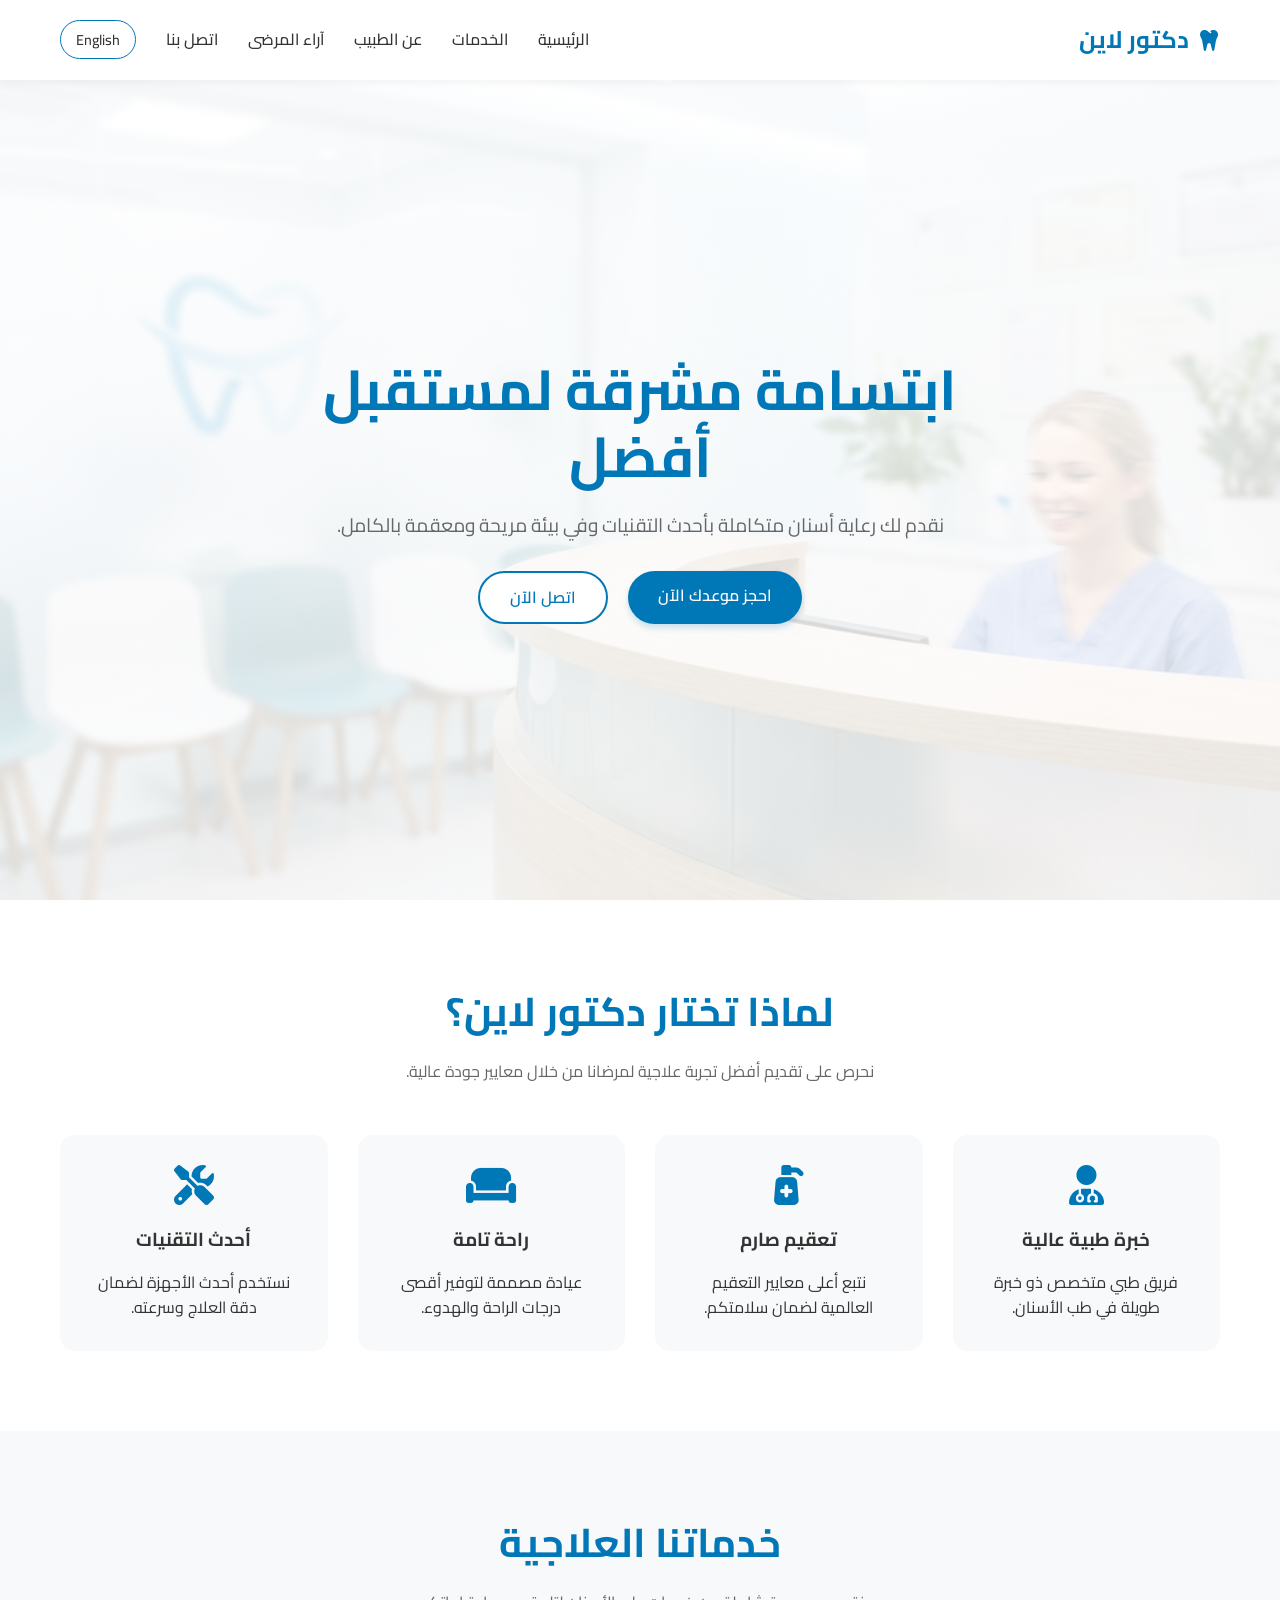
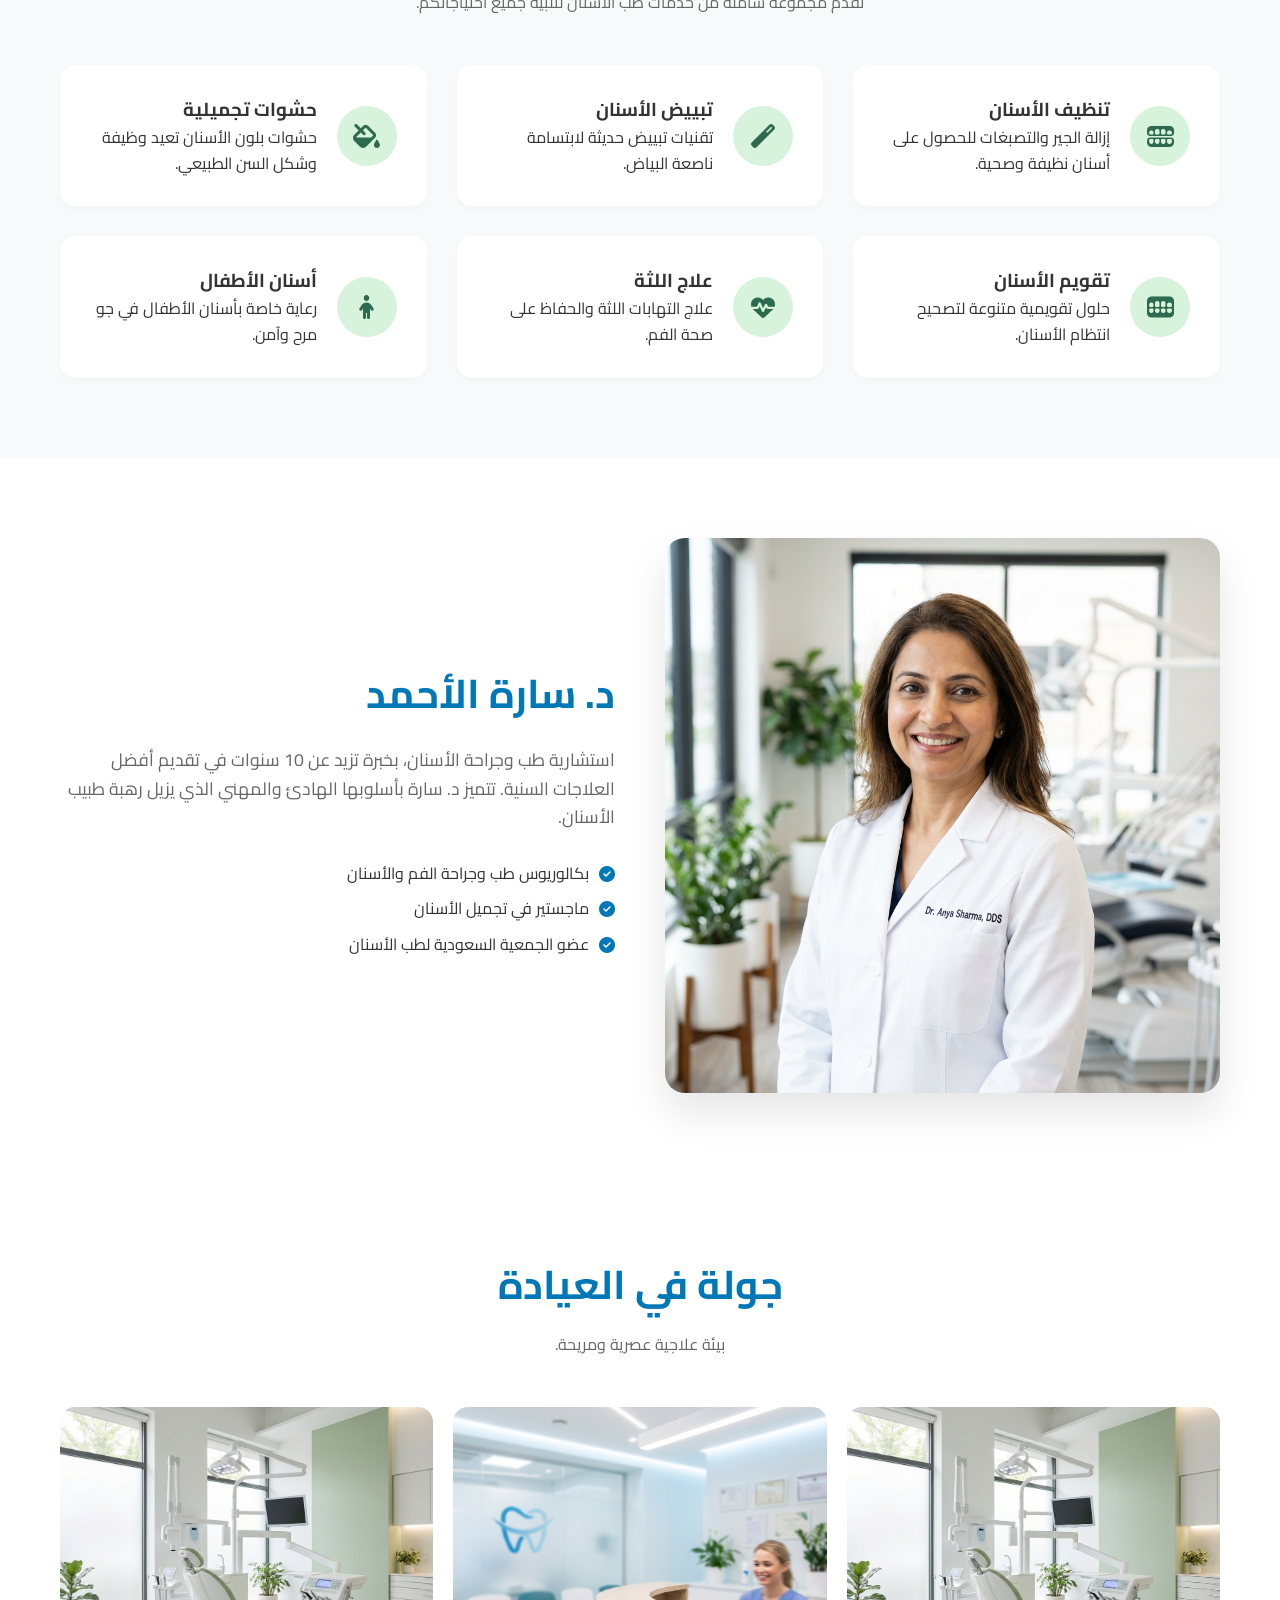
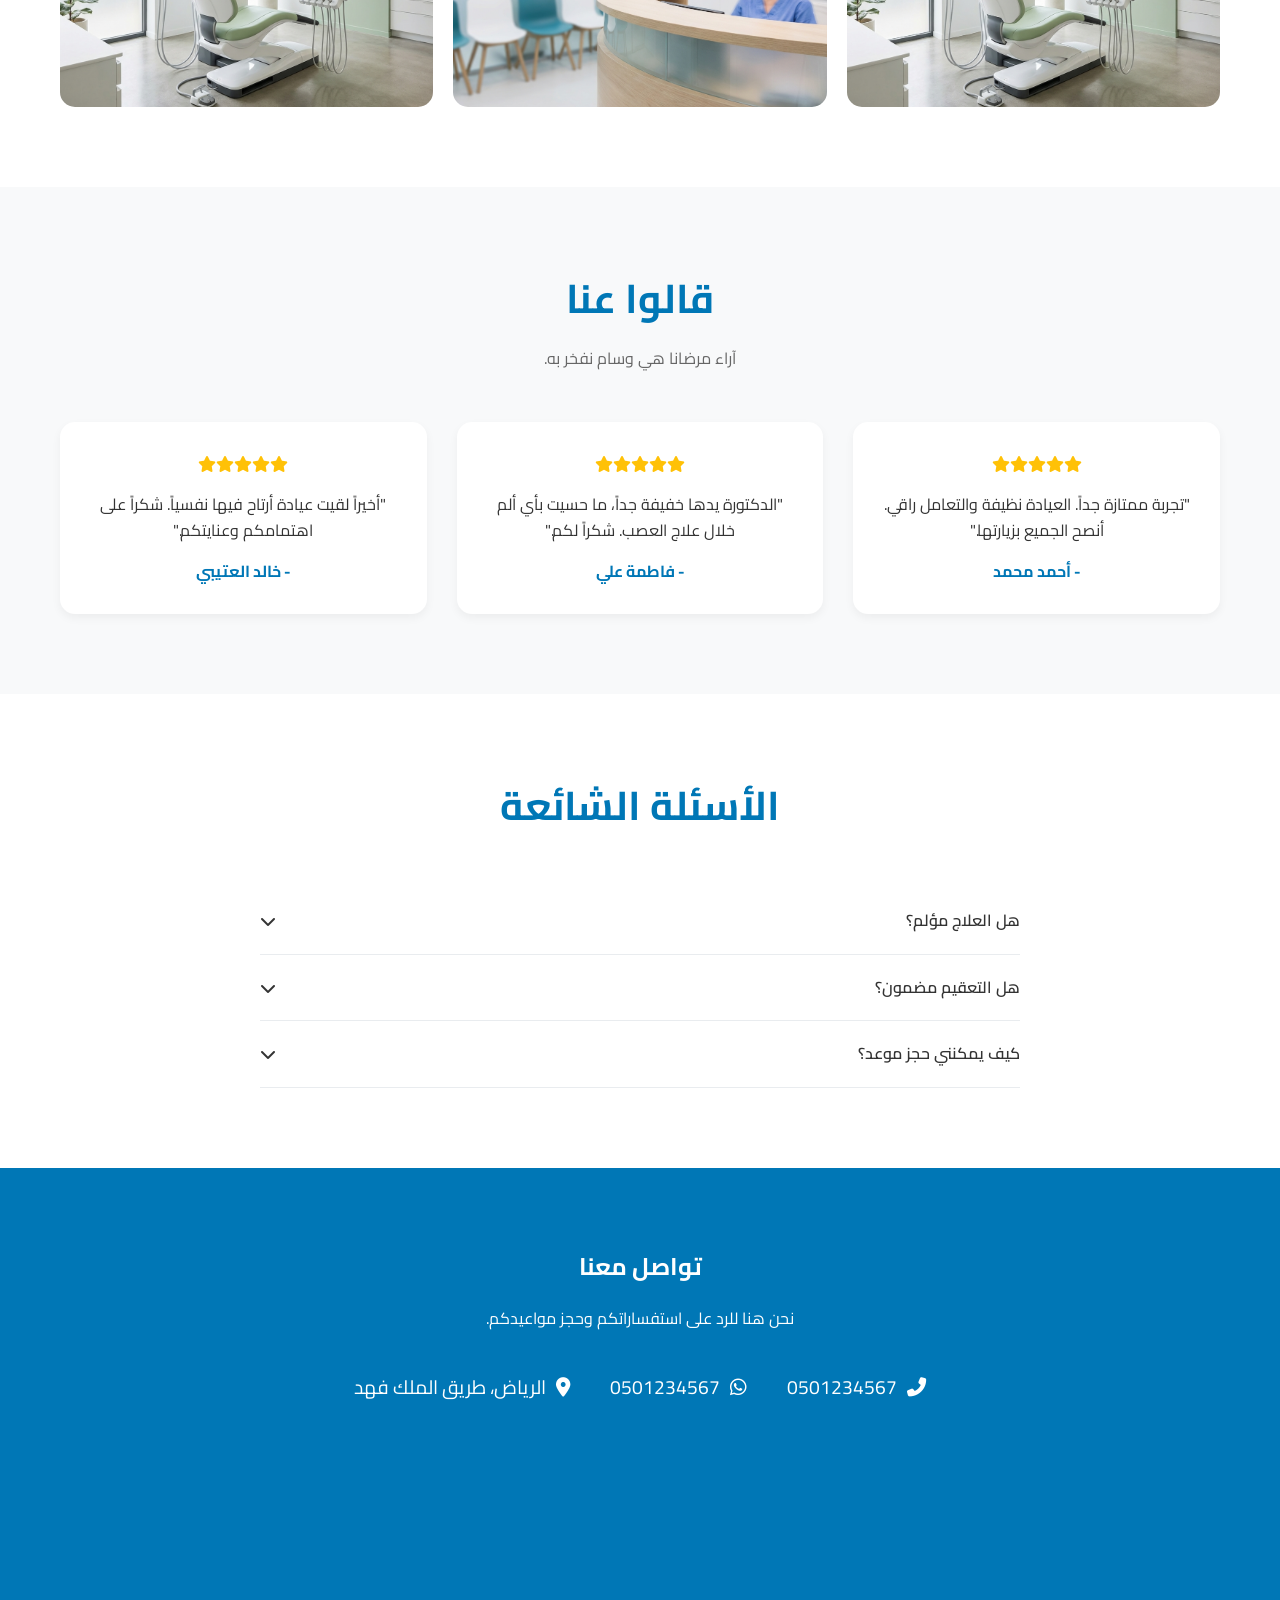
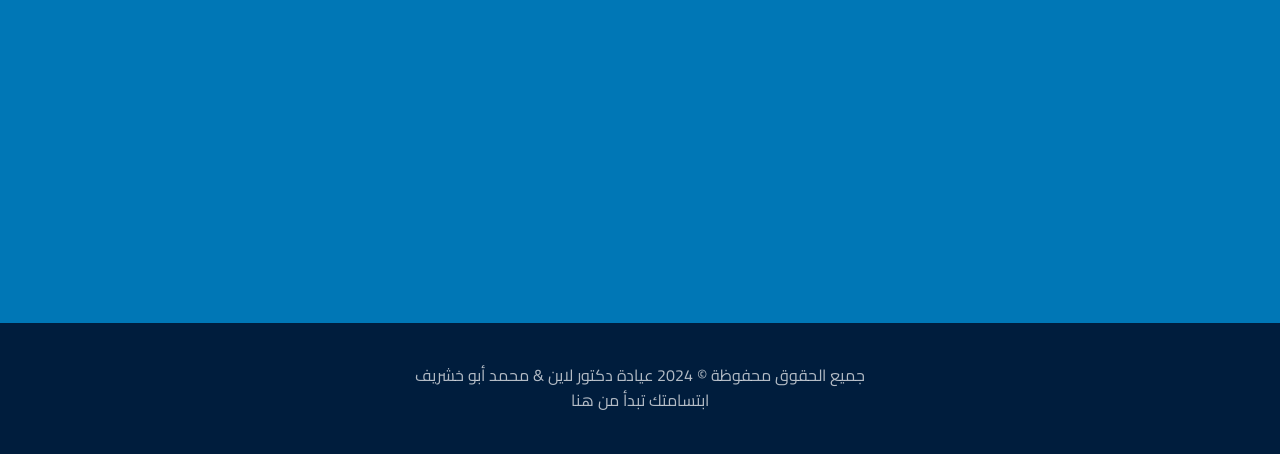
<file: index.html>
<!DOCTYPE html>
<html lang="ar" dir="rtl">
<head>
    <meta charset="UTF-8">
    <meta name="viewport" content="width=device-width, initial-scale=1.0">
    <title>دكتور لاين - ابتسامتك تبدأ من هنا</title>
    <meta name="description" content="عيادة دكتور لاين لطب الأسنان. نقدم أفضل خدمات علاج وتجميل الأسنان بأحدث التقنيات. احجز موعدك الآن.">
    
    <!-- Fonts -->
    <link rel="preconnect" href="https://fonts.googleapis.com">
    <link rel="preconnect" href="https://fonts.gstatic.com" crossorigin>
    <link href="https://fonts.googleapis.com/css2?family=Cairo:wght@400;600;700&family=Inter:wght@400;500;600;700&display=swap" rel="stylesheet">
    
    <link rel="stylesheet" href="style.css">
    <!-- Font Awesome for Icons -->
    <link rel="stylesheet" href="https://cdnjs.cloudflare.com/ajax/libs/font-awesome/6.4.0/css/all.min.css">
</head>
<body>

    <!-- Header -->
    <header>
        <div class="container">
            <a href="#" class="logo">
                <i class="fas fa-tooth"></i>
                دكتور لاين
            </a>
            
            <div class="mobile-toggle" id="mobile-toggle">
                <i class="fas fa-bars"></i>
            </div>

            <nav>
                <ul class="nav-links" id="nav-links">
                    <li><a href="#hero">الرئيسية</a></li>
                    <li><a href="#services">الخدمات</a></li>
                    <li><a href="#about">عن الطبيب</a></li>
                    <li><a href="#testimonials">آراء المرضى</a></li>
                    <li><a href="#contact">اتصل بنا</a></li>
                    <li><a href="en.html" class="lang-switch">English</a></li>
                </ul>
            </nav>
        </div>
    </header>

    <!-- Hero Section -->
    <section id="hero" class="hero">
        <div class="container hero-content">
            <h1>ابتسامة مشرقة لمستقبل أفضل</h1>
            <p>نقدم لك رعاية أسنان متكاملة بأحدث التقنيات وفي بيئة مريحة ومعقمة بالكامل.</p>
            <div class="hero-buttons">
                <a href="#contact" class="btn btn-primary">احجز موعدك الآن</a>
                <a href="tel:+123456789" class="btn btn-secondary">اتصل الآن</a>
            </div>
        </div>
    </section>

    <!-- Why Us -->
    <section class="why-us">
        <div class="container">
            <div class="section-title">
                <h2>لماذا تختار دكتور لاين؟</h2>
                <p>نحرص على تقديم أفضل تجربة علاجية لمرضانا من خلال معايير جودة عالية.</p>
            </div>
            
            <div class="features-grid">
                <div class="feature-card">
                    <i class="fas fa-user-md feature-icon"></i>
                    <h3>خبرة طبية عالية</h3>
                    <p>فريق طبي متخصص ذو خبرة طويلة في طب الأسنان.</p>
                </div>
                <div class="feature-card">
                    <i class="fas fa-pump-medical feature-icon"></i>
                    <h3>تعقيم صارم</h3>
                    <p>نتبع أعلى معايير التعقيم العالمية لضمان سلامتكم.</p>
                </div>
                <div class="feature-card">
                    <i class="fas fa-couch feature-icon"></i>
                    <h3>راحة تامة</h3>
                    <p>عيادة مصممة لتوفير أقصى درجات الراحة والهدوء.</p>
                </div>
                <div class="feature-card">
                    <i class="fas fa-tools feature-icon"></i>
                    <h3>أحدث التقنيات</h3>
                    <p>نستخدم أحدث الأجهزة لضمان دقة العلاج وسرعته.</p>
                </div>
            </div>
        </div>
    </section>

    <!-- Services -->
    <section id="services" class="services">
        <div class="container">
            <div class="section-title">
                <h2>خدماتنا العلاجية</h2>
                <p>نقدم مجموعة شاملة من خدمات طب الأسنان لتلبية جميع احتياجاتكم.</p>
            </div>

            <div class="services-grid">
                <div class="service-card">
                    <div class="service-icon"><i class="fas fa-teeth-open"></i></div>
                    <div>
                        <h3>تنظيف الأسنان</h3>
                        <p>إزالة الجير والتصبغات للحصول على أسنان نظيفة وصحية.</p>
                    </div>
                </div>
                <div class="service-card">
                    <div class="service-icon"><i class="fas fa-magic"></i></div>
                    <div>
                        <h3>تبييض الأسنان</h3>
                        <p>تقنيات تبييض حديثة لابتسامة ناصعة البياض.</p>
                    </div>
                </div>
                <div class="service-card">
                    <div class="service-icon"><i class="fas fa-fill-drip"></i></div>
                    <div>
                        <h3>حشوات تجميلية</h3>
                        <p>حشوات بلون الأسنان تعيد وظيفة وشكل السن الطبيعي.</p>
                    </div>
                </div>
                <div class="service-card">
                    <div class="service-icon"><i class="fas fa-teeth"></i></div>
                    <div>
                        <h3>تقويم الأسنان</h3>
                        <p>حلول تقويمية متنوعة لتصحيح انتظام الأسنان.</p>
                    </div>
                </div>
                <div class="service-card">
                    <div class="service-icon"><i class="fas fa-heartbeat"></i></div>
                    <div>
                        <h3>علاج اللثة</h3>
                        <p>علاج التهابات اللثة والحفاظ على صحة الفم.</p>
                    </div>
                </div>
                <div class="service-card">
                    <div class="service-icon"><i class="fas fa-child"></i></div>
                    <div>
                        <h3>أسنان الأطفال</h3>
                        <p>رعاية خاصة بأسنان الأطفال في جو مرح وآمن.</p>
                    </div>
                </div>
            </div>
        </div>
    </section>

    <!-- About Doctor -->
    <section id="about" class="about">
        <div class="container about-content">
            <div class="doctor-img">
                <img src="assets/images/doctor.png" alt="الدكتورة">
            </div>
            <div class="doctor-info">
                <h2>د. سارة الأحمد</h2>
                <p>استشارية طب وجراحة الأسنان، بخبرة تزيد عن 10 سنوات في تقديم أفضل العلاجات السنية. تتميز د. سارة بأسلوبها الهادئ والمهني الذي يزيل رهبة طبيب الأسنان.</p>
                
                <ul class="qualifications">
                    <li><i class="fas fa-check-circle check-icon"></i> بكالوريوس طب وجراحة الفم والأسنان</li>
                    <li><i class="fas fa-check-circle check-icon"></i> ماجستير في تجميل الأسنان</li>
                    <li><i class="fas fa-check-circle check-icon"></i> عضو الجمعية السعودية لطب الأسنان</li>
                </ul>
            </div>
        </div>
    </section>

    <!-- Gallery -->
    <section class="gallery">
        <div class="container">
            <div class="section-title">
                <h2>جولة في العيادة</h2>
                <p>بيئة علاجية عصرية ومريحة.</p>
            </div>
            <div class="gallery-grid">
                <div class="gallery-item"><img src="assets/images/clinic-1.png" alt="عيادة 1"></div>
                <!-- Reusing images for gallery demo since we have limited generated images -->
                <div class="gallery-item"><img src="assets/images/hero-bg.png" alt="عيادة 2"></div>
                <div class="gallery-item"><img src="assets/images/clinic-1.png" alt="عيادة 3"></div>
            </div>
        </div>
    </section>

    <!-- Testimonials -->
    <section id="testimonials" class="testimonials">
        <div class="container">
            <div class="section-title">
                <h2>قالوا عنا</h2>
                <p>آراء مرضانا هي وسام نفخر به.</p>
            </div>
            <div class="features-grid"> <!-- Reusing grid layout -->
                <div class="testimonial-card">
                    <div class="stars">
                        <i class="fas fa-star"></i><i class="fas fa-star"></i><i class="fas fa-star"></i><i class="fas fa-star"></i><i class="fas fa-star"></i>
                    </div>
                    <p>"تجربة ممتازة جداً. العيادة نظيفة والتعامل راقي. أنصح الجميع بزيارتها."</p>
                    <div class="client-name">- أحمد محمد</div>
                </div>
                <div class="testimonial-card">
                    <div class="stars">
                        <i class="fas fa-star"></i><i class="fas fa-star"></i><i class="fas fa-star"></i><i class="fas fa-star"></i><i class="fas fa-star"></i>
                    </div>
                    <p>"الدكتورة يدها خفيفة جداً، ما حسيت بأي ألم خلال علاج العصب. شكراً لكم."</p>
                    <div class="client-name">- فاطمة علي</div>
                </div>
                <div class="testimonial-card">
                    <div class="stars">
                        <i class="fas fa-star"></i><i class="fas fa-star"></i><i class="fas fa-star"></i><i class="fas fa-star"></i><i class="fas fa-star"></i>
                    </div>
                    <p>"أخيراً لقيت عيادة أرتاح فيها نفسياً. شكراً على اهتمامكم وعنايتكم."</p>
                    <div class="client-name">- خالد العتيبي</div>
                </div>
            </div>
        </div>
    </section>

    <!-- FAQ -->
    <section class="faq">
        <div class="container faq-container">
            <div class="section-title">
                <h2>الأسئلة الشائعة</h2>
            </div>
            
            <div class="faq-item">
                <div class="faq-question">
                    هل العلاج مؤلم؟
                    <i class="fas fa-chevron-down toggle-icon"></i>
                </div>
                <div class="faq-answer">
                    <p>نحن نستخدم أحدث تقنيات التخدير لضمان تجربة علاجية خالية من الألم تماماً. راحتكم هي أولويتنا.</p>
                </div>
            </div>
            
            <div class="faq-item">
                <div class="faq-question">
                    هل التعقيم مضمون؟
                    <i class="fas fa-chevron-down toggle-icon"></i>
                </div>
                <div class="faq-answer">
                    <p>بالتأكيد. نتبع بروتوكولات تعقيم صارمة جداً ونستخدم أجهزة تعقيم حديثة لضمان سلامة كل مريض.</p>
                </div>
            </div>
            
            <div class="faq-item">
                <div class="faq-question">
                    كيف يمكنني حجز موعد؟
                    <i class="fas fa-chevron-down toggle-icon"></i>
                </div>
                <div class="faq-answer">
                    <p>يمكنكم الحجز بسهولة عبر الاتصال بنا هاتفياً أو إرسال رسالة عبر واتساب، أو زيارة العيادة مباشرة.</p>
                </div>
            </div>
        </div>
    </section>

    <!-- Contact & Footer -->
    <section id="contact" class="contact">
        <div class="container">
            <h2>تواصل معنا</h2>
            <p>نحن هنا للرد على استفساراتكم وحجز مواعيدكم.</p>
            
            <div class="contact-info">
                <div class="contact-item">
                    <i class="fas fa-phone-alt"></i>
                    <a href="tel:0501234567">0501234567</a>
                </div>
                <div class="contact-item">
                    <i class="fab fa-whatsapp"></i>
                    <a href="https://wa.me/966501234567">0501234567</a>
                </div>
                <div class="contact-item">
                    <i class="fas fa-map-marker-alt"></i>
                    <span>الرياض، طريق الملك فهد</span>
                </div>
            </div>

            <div class="map">
                <iframe src="https://www.google.com/maps/embed?pb=!1m18!1m12!1m3!1d115214.54226343516!2d46.62657270908203!3d24.72379532661875!2m3!1f0!2f0!3f0!3m2!1i1024!2i768!4f13.1!3m3!1m2!1s0x3e2f03890d489399%3A0xba974d1c98e79fd5!2sRiyadh!5e0!3m2!1sen!2ssa!4v1689512345678!5m2!1sen!2ssa" width="100%" height="100%" style="border:0;" allowfullscreen="" loading="lazy" referrerpolicy="no-referrer-when-downgrade"></iframe>
            </div>
        </div>
    </section>

    <footer>
        <div class="container">
            <p>جميع الحقوق محفوظة &copy; 2024 عيادة دكتور لاين  & <a href="https://syrmoha.github.io/MOHAMMAD/">محمد أبو خشريف</a></p>
            <p>ابتسامتك تبدأ من هنا</p>
        </div>
    </footer>

    <script src="script.js"></script>
</body>
</html>
</file>
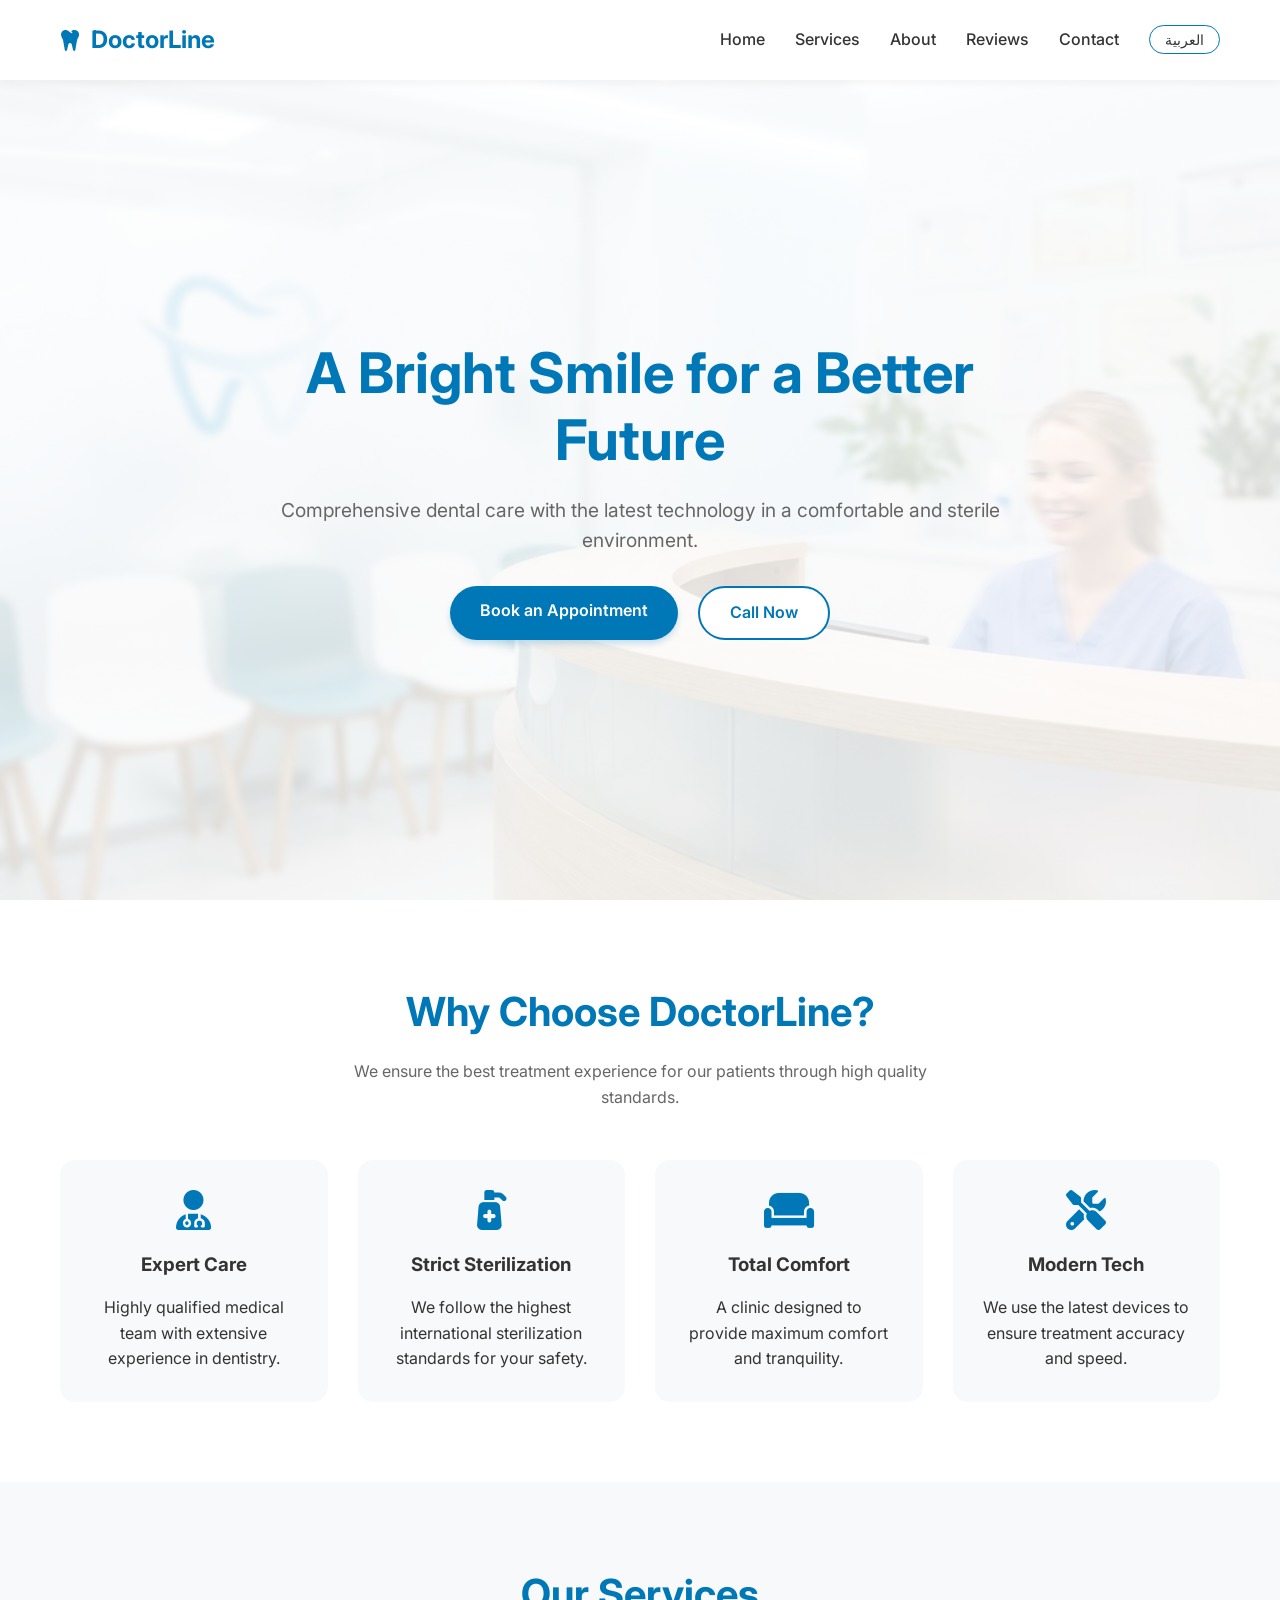
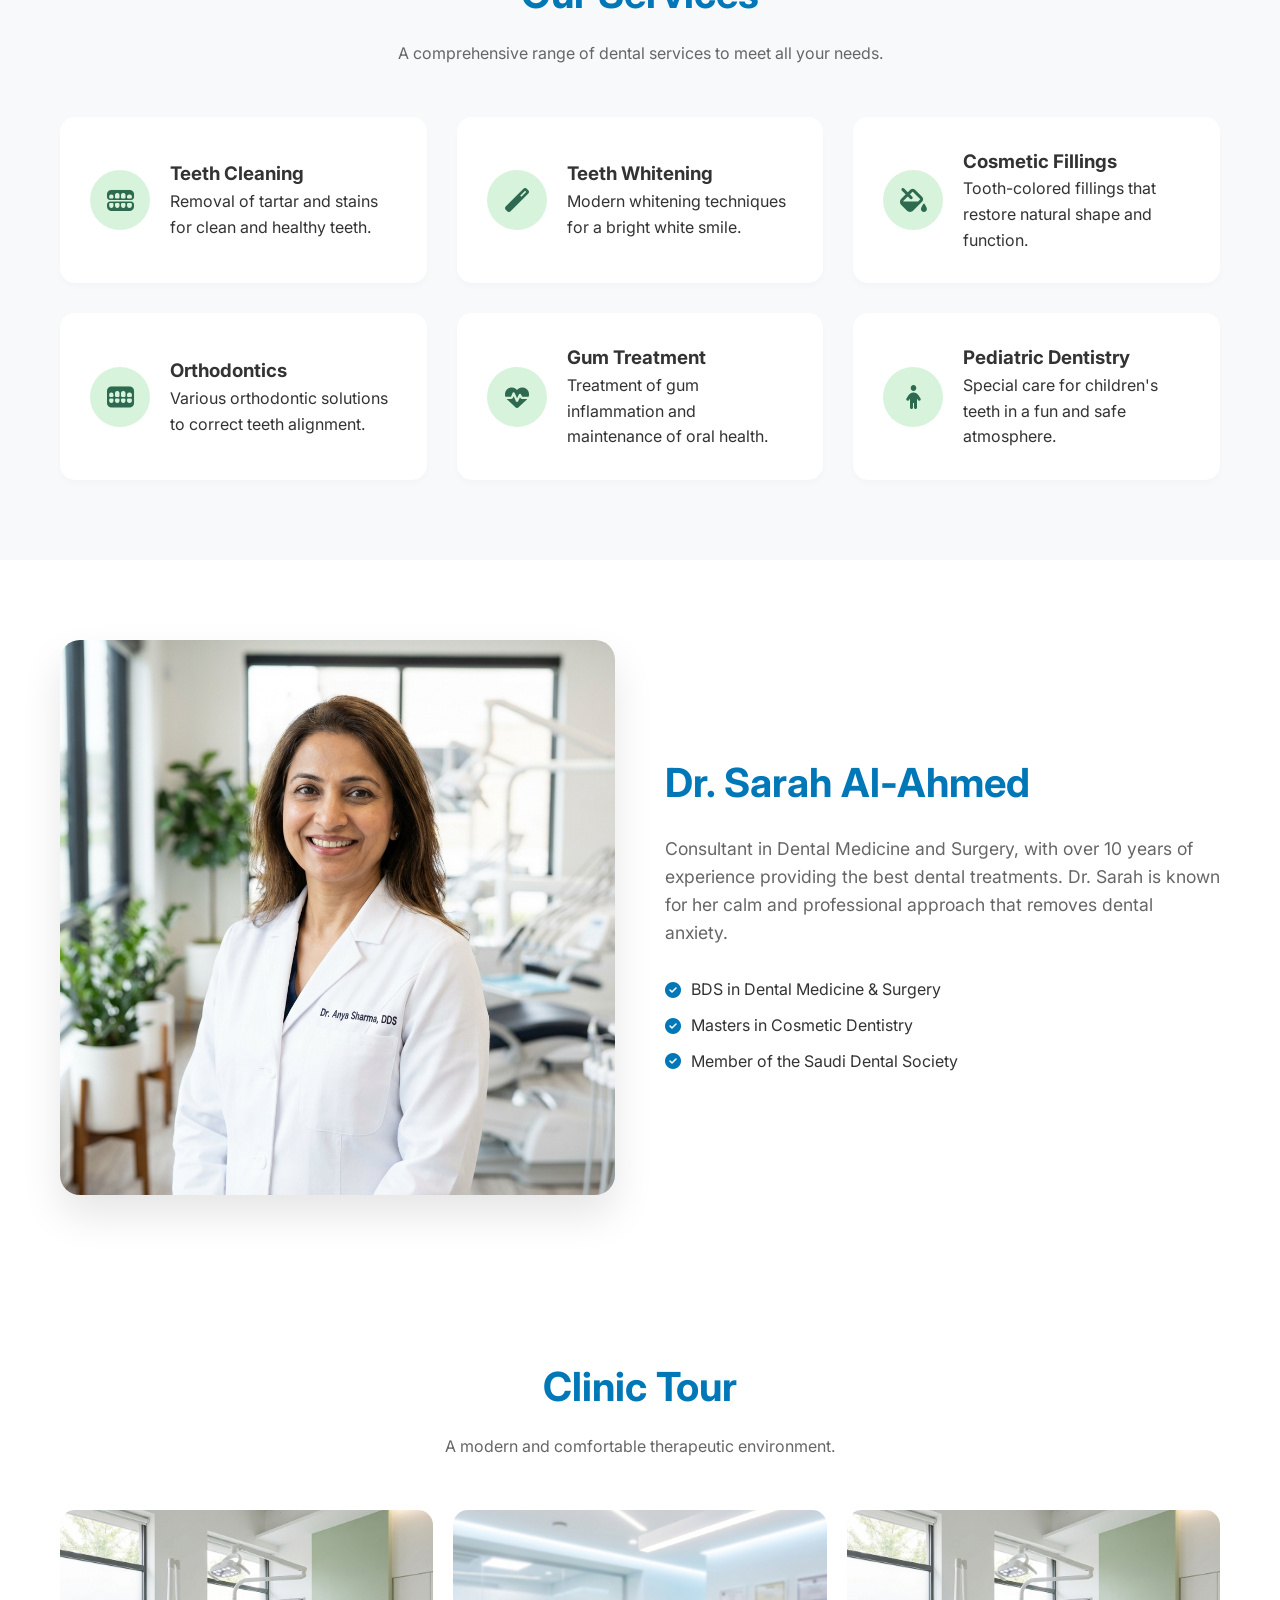
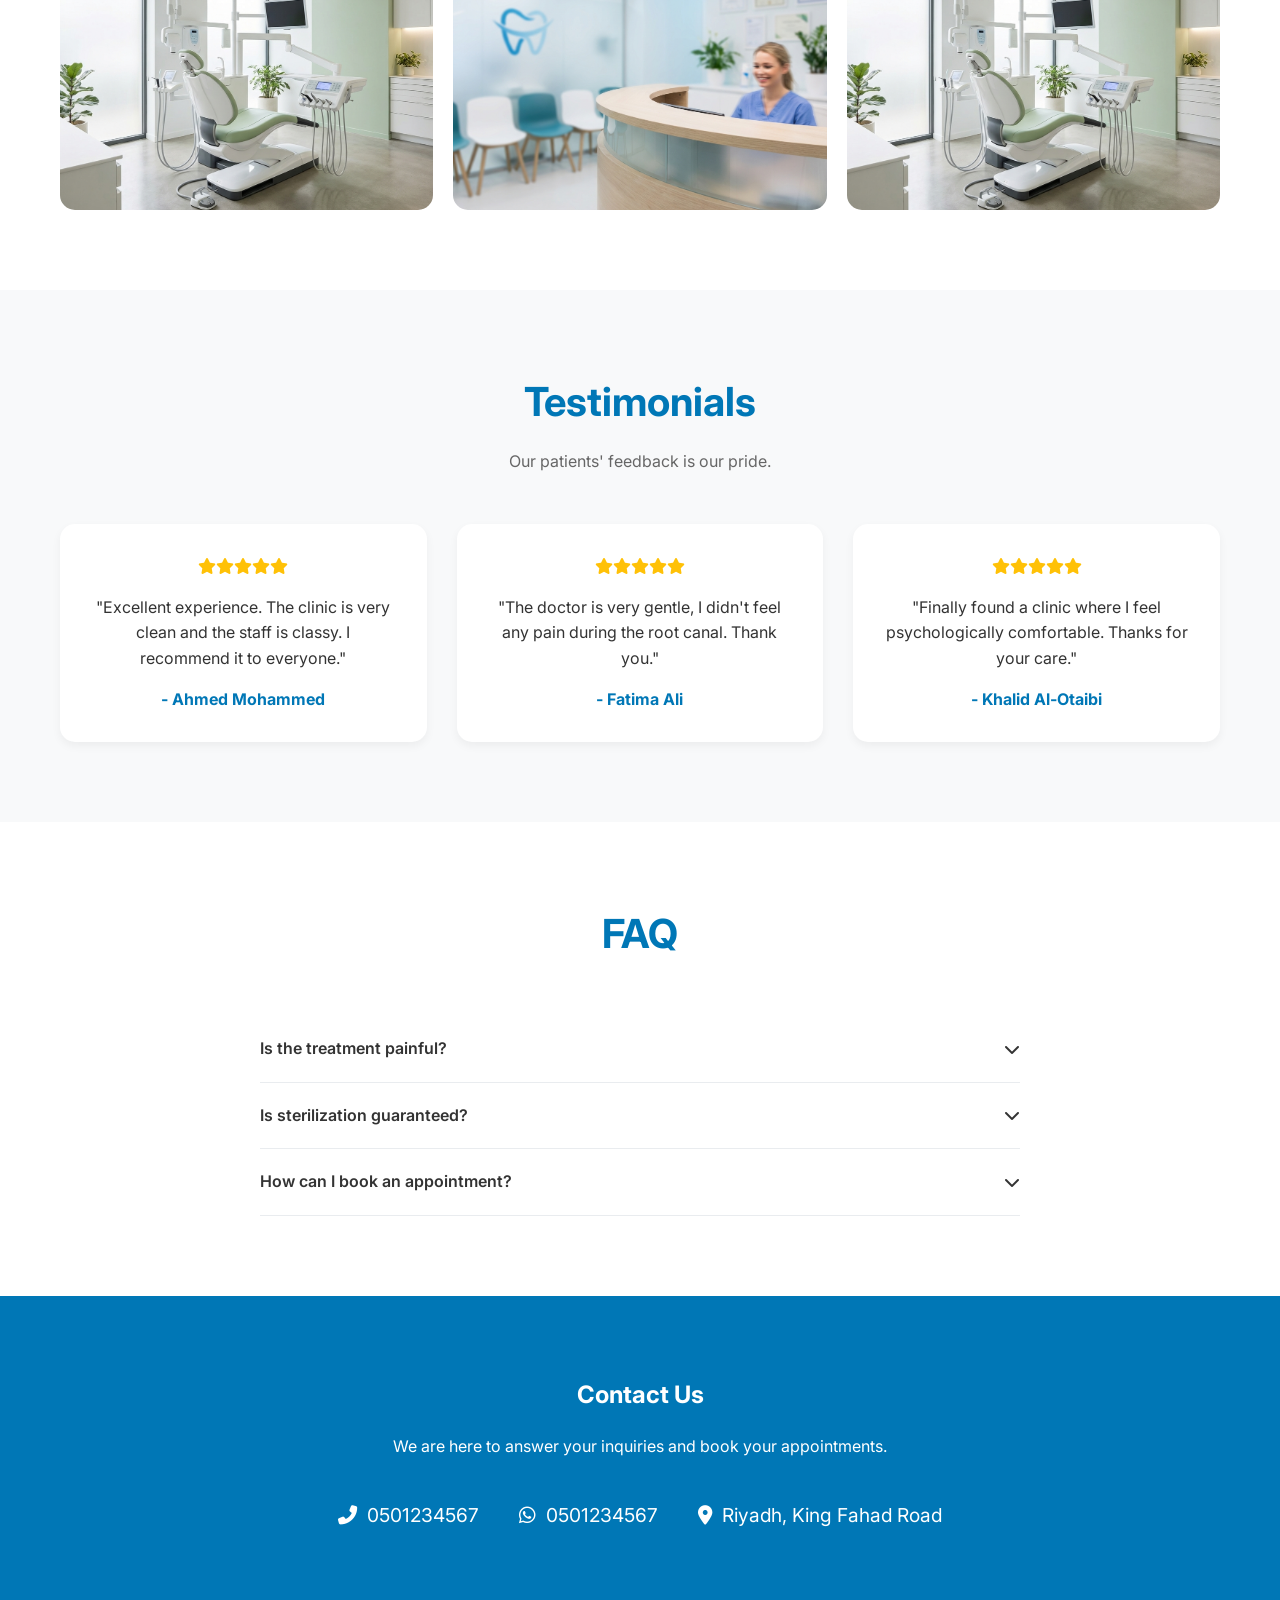
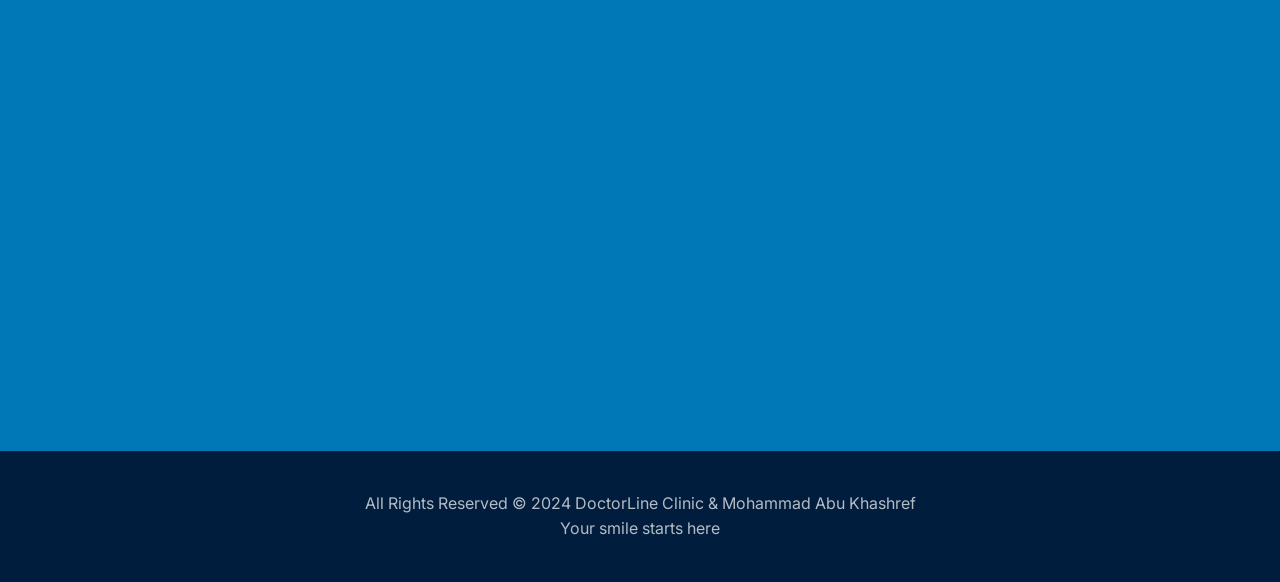
<file: en.html>
<!DOCTYPE html>
<html lang="en" dir="ltr">
<head>
    <meta charset="UTF-8">
    <meta name="viewport" content="width=device-width, initial-scale=1.0">
    <title>DoctorLine - Your Smile Starts Here</title>
    <meta name="description" content="DoctorLine Dental Clinic. Offering best dental care and cosmetic dentistry with modern technology. Book your appointment now.">
    
    <!-- Fonts -->
    <link rel="preconnect" href="https://fonts.googleapis.com">
    <link rel="preconnect" href="https://fonts.gstatic.com" crossorigin>
    <link href="https://fonts.googleapis.com/css2?family=Cairo:wght@400;600;700&family=Inter:wght@400;500;600;700&display=swap" rel="stylesheet">
    
    <link rel="stylesheet" href="style.css">
    <!-- Font Awesome for Icons -->
    <link rel="stylesheet" href="https://cdnjs.cloudflare.com/ajax/libs/font-awesome/6.4.0/css/all.min.css">
</head>
<body>

    <header>
        <div class="container">
            <a href="#" class="logo">
                <i class="fas fa-tooth"></i>
                DoctorLine
            </a>
            
            <div class="mobile-toggle" id="mobile-toggle">
                <i class="fas fa-bars"></i>
            </div>

            <nav>
                <ul class="nav-links" id="nav-links">
                    <li><a href="#hero">Home</a></li>
                    <li><a href="#services">Services</a></li>
                    <li><a href="#about">About</a></li>
                    <li><a href="#testimonials">Reviews</a></li>
                    <li><a href="#contact">Contact</a></li>
                    <li><a href="index.html" class="lang-switch">العربية</a></li>
                </ul>
            </nav>
        </div>
    </header>

    <!-- Hero Section -->
    <section id="hero" class="hero">
        <div class="container hero-content">
            <h1>A Bright Smile for a Better Future</h1>
            <p>Comprehensive dental care with the latest technology in a comfortable and sterile environment.</p>
            <div class="hero-buttons">
                <a href="#contact" class="btn btn-primary">Book an Appointment</a>
                <a href="tel:+123456789" class="btn btn-secondary">Call Now</a>
            </div>
        </div>
    </section>

    <!-- Why Us -->
    <section class="why-us">
        <div class="container">
            <div class="section-title">
                <h2>Why Choose DoctorLine?</h2>
                <p>We ensure the best treatment experience for our patients through high quality standards.</p>
            </div>
            
            <div class="features-grid">
                <div class="feature-card">
                    <i class="fas fa-user-md feature-icon"></i>
                    <h3>Expert Care</h3>
                    <p>Highly qualified medical team with extensive experience in dentistry.</p>
                </div>
                <div class="feature-card">
                    <i class="fas fa-pump-medical feature-icon"></i>
                    <h3>Strict Sterilization</h3>
                    <p>We follow the highest international sterilization standards for your safety.</p>
                </div>
                <div class="feature-card">
                    <i class="fas fa-couch feature-icon"></i>
                    <h3>Total Comfort</h3>
                    <p>A clinic designed to provide maximum comfort and tranquility.</p>
                </div>
                <div class="feature-card">
                    <i class="fas fa-tools feature-icon"></i>
                    <h3>Modern Tech</h3>
                    <p>We use the latest devices to ensure treatment accuracy and speed.</p>
                </div>
            </div>
        </div>
    </section>

    <!-- Services -->
    <section id="services" class="services">
        <div class="container">
            <div class="section-title">
                <h2>Our Services</h2>
                <p>A comprehensive range of dental services to meet all your needs.</p>
            </div>

            <div class="services-grid">
                <div class="service-card">
                    <div class="service-icon"><i class="fas fa-teeth-open"></i></div>
                    <div>
                        <h3>Teeth Cleaning</h3>
                        <p>Removal of tartar and stains for clean and healthy teeth.</p>
                    </div>
                </div>
                <div class="service-card">
                    <div class="service-icon"><i class="fas fa-magic"></i></div>
                    <div>
                        <h3>Teeth Whitening</h3>
                        <p>Modern whitening techniques for a bright white smile.</p>
                    </div>
                </div>
                <div class="service-card">
                    <div class="service-icon"><i class="fas fa-fill-drip"></i></div>
                    <div>
                        <h3>Cosmetic Fillings</h3>
                        <p>Tooth-colored fillings that restore natural shape and function.</p>
                    </div>
                </div>
                <div class="service-card">
                    <div class="service-icon"><i class="fas fa-teeth"></i></div>
                    <div>
                        <h3>Orthodontics</h3>
                        <p>Various orthodontic solutions to correct teeth alignment.</p>
                    </div>
                </div>
                <div class="service-card">
                    <div class="service-icon"><i class="fas fa-heartbeat"></i></div>
                    <div>
                        <h3>Gum Treatment</h3>
                        <p>Treatment of gum inflammation and maintenance of oral health.</p>
                    </div>
                </div>
                <div class="service-card">
                    <div class="service-icon"><i class="fas fa-child"></i></div>
                    <div>
                        <h3>Pediatric Dentistry</h3>
                        <p>Special care for children's teeth in a fun and safe atmosphere.</p>
                    </div>
                </div>
            </div>
        </div>
    </section>

    <!-- About Doctor -->
    <section id="about" class="about">
        <div class="container about-content">
            <div class="doctor-img">
                <img src="assets/images/doctor.png" alt="The Doctor">
            </div>
            <div class="doctor-info">
                <h2>Dr. Sarah Al-Ahmed</h2>
                <p>Consultant in Dental Medicine and Surgery, with over 10 years of experience providing the best dental treatments. Dr. Sarah is known for her calm and professional approach that removes dental anxiety.</p>
                
                <ul class="qualifications">
                    <li><i class="fas fa-check-circle check-icon"></i> BDS in Dental Medicine & Surgery</li>
                    <li><i class="fas fa-check-circle check-icon"></i> Masters in Cosmetic Dentistry</li>
                    <li><i class="fas fa-check-circle check-icon"></i> Member of the Saudi Dental Society</li>
                </ul>
            </div>
        </div>
    </section>

    <!-- Gallery -->
    <section class="gallery">
        <div class="container">
            <div class="section-title">
                <h2>Clinic Tour</h2>
                <p>A modern and comfortable therapeutic environment.</p>
            </div>
            <div class="gallery-grid">
                <div class="gallery-item"><img src="assets/images/clinic-1.png" alt="Clinic 1"></div>
                <div class="gallery-item"><img src="assets/images/hero-bg.png" alt="Clinic 2"></div>
                <div class="gallery-item"><img src="assets/images/clinic-1.png" alt="Clinic 3"></div>
            </div>
        </div>
    </section>

    <!-- Testimonials -->
    <section id="testimonials" class="testimonials">
        <div class="container">
            <div class="section-title">
                <h2>Testimonials</h2>
                <p>Our patients' feedback is our pride.</p>
            </div>
            <div class="features-grid">
                <div class="testimonial-card">
                    <div class="stars">
                        <i class="fas fa-star"></i><i class="fas fa-star"></i><i class="fas fa-star"></i><i class="fas fa-star"></i><i class="fas fa-star"></i>
                    </div>
                    <p>"Excellent experience. The clinic is very clean and the staff is classy. I recommend it to everyone."</p>
                    <div class="client-name">- Ahmed Mohammed</div>
                </div>
                <div class="testimonial-card">
                    <div class="stars">
                        <i class="fas fa-star"></i><i class="fas fa-star"></i><i class="fas fa-star"></i><i class="fas fa-star"></i><i class="fas fa-star"></i>
                    </div>
                    <p>"The doctor is very gentle, I didn't feel any pain during the root canal. Thank you."</p>
                    <div class="client-name">- Fatima Ali</div>
                </div>
                <div class="testimonial-card">
                    <div class="stars">
                        <i class="fas fa-star"></i><i class="fas fa-star"></i><i class="fas fa-star"></i><i class="fas fa-star"></i><i class="fas fa-star"></i>
                    </div>
                    <p>"Finally found a clinic where I feel psychologically comfortable. Thanks for your care."</p>
                    <div class="client-name">- Khalid Al-Otaibi</div>
                </div>
            </div>
        </div>
    </section>

    <!-- FAQ -->
    <section class="faq">
        <div class="container faq-container">
            <div class="section-title">
                <h2>FAQ</h2>
            </div>
            
            <div class="faq-item">
                <div class="faq-question">
                    Is the treatment painful?
                    <i class="fas fa-chevron-down toggle-icon"></i>
                </div>
                <div class="faq-answer">
                    <p>We use the latest anesthesia techniques to ensure a completely pain-free treatment experience. Your comfort is our priority.</p>
                </div>
            </div>
            
            <div class="faq-item">
                <div class="faq-question">
                    Is sterilization guaranteed?
                    <i class="fas fa-chevron-down toggle-icon"></i>
                </div>
                <div class="faq-answer">
                    <p>Absolutely. We follow very strict sterilization protocols and use modern sterilization equipment to ensure every patient's safety.</p>
                </div>
            </div>
            
            <div class="faq-item">
                <div class="faq-question">
                    How can I book an appointment?
                    <i class="fas fa-chevron-down toggle-icon"></i>
                </div>
                <div class="faq-answer">
                    <p>You can easily book by calling us, sending a WhatsApp message, or visiting the clinic directly.</p>
                </div>
            </div>
        </div>
    </section>

    <!-- Contact & Footer -->
    <section id="contact" class="contact">
        <div class="container">
            <h2>Contact Us</h2>
            <p>We are here to answer your inquiries and book your appointments.</p>
            
            <div class="contact-info">
                <div class="contact-item">
                    <i class="fas fa-phone-alt"></i>
                    <a href="tel:0501234567">0501234567</a>
                </div>
                <div class="contact-item">
                    <i class="fab fa-whatsapp"></i>
                    <a href="https://wa.me/966501234567">0501234567</a>
                </div>
                <div class="contact-item">
                    <i class="fas fa-map-marker-alt"></i>
                    <span>Riyadh, King Fahad Road</span>
                </div>
            </div>

            <div class="map">
                <iframe src="https://www.google.com/maps/embed?pb=!1m18!1m12!1m3!1d115214.54226343516!2d46.62657270908203!3d24.72379532661875!2m3!1f0!2f0!3f0!3m2!1i1024!2i768!4f13.1!3m3!1m2!1s0x3e2f03890d489399%3A0xba974d1c98e79fd5!2sRiyadh!5e0!3m2!1sen!2ssa!4v1689512345678!5m2!1sen!2ssa" width="100%" height="100%" style="border:0;" allowfullscreen="" loading="lazy" referrerpolicy="no-referrer-when-downgrade"></iframe>
            </div>
        </div>
    </section>

    <footer>
        <div class="container">
            <p>All Rights Reserved &copy; 2024 DoctorLine Clinic & <a href="https://syrmoha.github.io/MOHAMMAD/">Mohammad Abu Khashref</a></p>
            <p>Your smile starts here</p>
        </div>
    </footer>

    <script src="script.js"></script>
</body>
</html>
</file>
<file: style.css>
:root {
    /* Colors */
    --primary-color: #0077b6; /* Medical Blue */
    --secondary-color: #48cae4; /* Lighter Blue */
    --accent-color: #90e0ef; /* Very Light Blue */
    --soft-green: #d8f3dc; /* Soft Green mentioned in requirements */
    --text-color: #333333;
    --light-text: #666666;
    --white: #ffffff;
    --background-gray: #f8f9fa;
    --border-color: #e9ecef;

    /* Fonts */
    --font-ar: 'Cairo', sans-serif;
    --font-en: 'Inter', sans-serif;

    /* Spacing */
    --container-width: 1200px;
    --header-height: 80px;
    --section-padding: 80px 0;
}

* {
    box-sizing: border-box;
    margin: 0;
    padding: 0;
}

html {
    scroll-behavior: smooth;
}

body {
    font-family: var(--font-en);
    background-color: var(--white);
    color: var(--text-color);
    line-height: 1.6;
    overflow-x: hidden;
}

/* RTL Support */
[dir="rtl"] body {
    font-family: var(--font-ar);
}

a {
    text-decoration: none;
    color: inherit;
    transition: 0.3s;
}

ul {
    list-style: none;
}

img {
    max-width: 100%;
    display: block;
}

.container {
    max-width: var(--container-width);
    margin: 0 auto;
    padding: 0 20px;
}

.btn {
    display: inline-block;
    padding: 12px 30px;
    border-radius: 50px;
    font-weight: 600;
    cursor: pointer;
    font-size: 1rem;
    border: none;
    transition: transform 0.2s, box-shadow 0.2s;
}

.btn-primary {
    background-color: var(--primary-color);
    color: var(--white);
    box-shadow: 0 4px 6px rgba(0, 119, 182, 0.2);
}

.btn-primary:hover {
    background-color: #023e8a;
    transform: translateY(-2px);
}

.btn-secondary {
    background-color: var(--white);
    color: var(--primary-color);
    border: 2px solid var(--primary-color);
}

.btn-secondary:hover {
    background-color: var(--primary-color);
    color: var(--white);
}

.section-title {
    text-align: center;
    margin-bottom: 50px;
}

.section-title h2 {
    font-size: 2.5rem;
    color: var(--primary-color);
    margin-bottom: 15px;
}

.section-title p {
    color: var(--light-text);
    max-width: 600px;
    margin: 0 auto;
}

/* Header */
header {
    height: var(--header-height);
    display: flex;
    align-items: center;
    position: fixed;
    width: 100%;
    top: 0;
    z-index: 1000;
    background-color: rgba(255, 255, 255, 0.95);
    backdrop-filter: blur(10px);
    box-shadow: 0 2px 10px rgba(0,0,0,0.05);
}

header .container {
    display: flex;
    justify-content: space-between;
    align-items: center;
    width: 100%;
}

.logo {
    font-size: 1.5rem;
    font-weight: 700;
    color: var(--primary-color);
    display: flex;
    align-items: center;
    gap: 10px;
}

.nav-links {
    display: flex;
    gap: 30px;
    align-items: center;
}

.nav-links a {
    font-weight: 500;
    color: var(--text-color);
}

.nav-links a:hover {
    color: var(--primary-color);
}

.lang-switch {
    font-weight: 700;
    color: var(--primary-color);
    border: 1px solid var(--primary-color);
    padding: 5px 15px;
    border-radius: 20px;
    font-size: 0.9rem;
}

.mobile-toggle {
    display: none;
    font-size: 1.5rem;
    cursor: pointer;
    color: var(--primary-color);
}

/* Hero Section */
.hero {
    height: 100vh;
    min-height: 600px;
    background: linear-gradient(rgba(255, 255, 255, 0.9), rgba(255, 255, 255, 0.8)), url('assets/images/hero-bg.png');
    background-size: cover;
    background-position: center;
    display: flex;
    align-items: center;
    text-align: center;
    padding-top: var(--header-height);
}

.hero-content {
    max-width: 800px;
    margin: 0 auto;
}

.hero h1 {
    font-size: 3.5rem;
    margin-bottom: 20px;
    color: var(--primary-color);
    line-height: 1.2;
}

.hero p {
    font-size: 1.2rem;
    color: var(--light-text);
    margin-bottom: 30px;
}

.hero-buttons {
    display: flex;
    gap: 20px;
    justify-content: center;
}

/* Why Us Section */
.why-us {
    padding: var(--section-padding);
    background-color: var(--white);
}

.features-grid {
    display: grid;
    grid-template-columns: repeat(auto-fit, minmax(250px, 1fr));
    gap: 30px;
}

.feature-card {
    text-align: center;
    padding: 30px;
    background: var(--background-gray);
    border-radius: 15px;
    transition: 0.3s;
}

.feature-card:hover {
    transform: translateY(-5px);
    box-shadow: 0 10px 20px rgba(0,0,0,0.05);
}

.feature-icon {
    font-size: 2.5rem;
    color: var(--primary-color);
    margin-bottom: 20px;
}

.feature-card h3 {
    margin-bottom: 15px;
    color: var(--text-color);
}

/* Services Section */
.services {
    padding: var(--section-padding);
    background-color: var(--background-gray);
}

.services-grid {
    display: grid;
    grid-template-columns: repeat(auto-fit, minmax(300px, 1fr));
    gap: 30px;
}

.service-card {
    background: var(--white);
    padding: 30px;
    border-radius: 15px;
    box-shadow: 0 4px 6px rgba(0,0,0,0.02);
    display: flex;
    align-items: center;
    gap: 20px;
    transition: 0.3s;
}

.service-card:hover {
    box-shadow: 0 10px 20px rgba(0,0,0,0.08);
}

.service-icon {
    width: 60px;
    height: 60px;
    background-color: var(--soft-green);
    border-radius: 50%;
    display: flex;
    align-items: center;
    justify-content: center;
    color: #2d6a4f;
    font-size: 1.5rem;
    flex-shrink: 0;
}

/* About Doctor */
.about {
    padding: var(--section-padding);
    background-color: var(--white);
}

.about-content {
    display: flex;
    align-items: center;
    gap: 50px;
}

.doctor-img {
    flex: 1;
    border-radius: 20px;
    overflow: hidden;
    box-shadow: 0 20px 40px rgba(0,0,0,0.1);
}

.doctor-info {
    flex: 1;
}

.doctor-info h2 {
    color: var(--primary-color);
    font-size: 2.5rem;
    margin-bottom: 20px;
}

.doctor-info p {
    color: var(--light-text);
    margin-bottom: 20px;
    font-size: 1.1rem;
}

.qualifications {
    margin-top: 30px;
}

.qualifications li {
    margin-bottom: 10px;
    display: flex;
    align-items: center;
    gap: 10px;
}

.check-icon {
    color: var(--primary-color);
}

/* Gallery */
.gallery {
    padding: var(--section-padding);
}

.gallery-grid {
    display: grid;
    grid-template-columns: repeat(auto-fit, minmax(300px, 1fr));
    gap: 20px;
}

.gallery-item {
    border-radius: 15px;
    overflow: hidden;
    height: 300px;
}

.gallery-item img {
    width: 100%;
    height: 100%;
    object-fit: cover;
    transition: 0.5s;
}

.gallery-item:hover img {
    transform: scale(1.1);
}

/* Testimonials */
.testimonials {
    padding: var(--section-padding);
    background-color: var(--background-gray);
}

.testimonial-card {
    background: var(--white);
    padding: 30px;
    border-radius: 15px;
    box-shadow: 0 4px 10px rgba(0,0,0,0.05);
    text-align: center;
}

.stars {
    color: #ffc107;
    margin-bottom: 15px;
}

.client-name {
    margin-top: 15px;
    font-weight: 700;
    color: var(--primary-color);
}

/* FAQ */
.faq {
    padding: var(--section-padding);
    background-color: var(--white);
}

.faq-container {
    max-width: 800px;
    margin: 0 auto;
}

.faq-item {
    border-bottom: 1px solid var(--border-color);
}

.faq-question {
    padding: 20px 0;
    cursor: pointer;
    font-weight: 600;
    display: flex;
    justify-content: space-between;
    align-items: center;
}

.faq-answer {
    max-height: 0;
    overflow: hidden;
    transition: 0.3s;
    color: var(--light-text);
}

.faq-answer p {
    padding-bottom: 20px;
}

.faq-item.active .faq-answer {
    max-height: 200px;
}

.toggle-icon {
    transition: 0.3s;
}

.faq-item.active .toggle-icon {
    transform: rotate(180deg);
}

/* Contact */
.contact {
    padding: var(--section-padding);
    background-color: var(--primary-color);
    color: var(--white);
    text-align: center;
}

.contact h2 {
    color: var(--white);
    margin-bottom: 20px;
}

.contact-info {
    display: flex;
    justify-content: center;
    gap: 40px;
    margin-top: 40px;
    flex-wrap: wrap;
}

.contact-item {
    display: flex;
    align-items: center;
    gap: 10px;
    font-size: 1.2rem;
}

.map {
    margin-top: 40px;
    border-radius: 15px;
    overflow: hidden;
    height: 400px;
}

/* Footer */
footer {
    background-color: #001d3d;
    color: rgba(255, 255, 255, 0.7);
    padding: 40px 0;
    text-align: center;
}

/* Mobile Responsive */
@media (max-width: 768px) {
    .hero h1 {
        font-size: 2.5rem;
    }
    
    .mobile-toggle {
        display: block;
    }
    
    .nav-links {
        position: fixed;
        top: var(--header-height);
        left: 0;
        width: 100%;
        background: var(--white);
        flex-direction: column;
        padding: 30px;
        box-shadow: 0 10px 10px rgba(0,0,0,0.05);
        clip-path: polygon(0 0, 100% 0, 100% 0, 0 0);
        transition: 0.3s ease-in-out;
    }

    /* RTL specific sliding */
    [dir="rtl"] .nav-links {
        right: 0;
        left: auto;
    }

    .nav-links.active {
        clip-path: polygon(0 0, 100% 0, 100% 100%, 0 100%);
    }
    
    .about-content {
        flex-direction: column;
    }
    
    .hero-buttons {
        flex-direction: column;
    }
}
</file>
